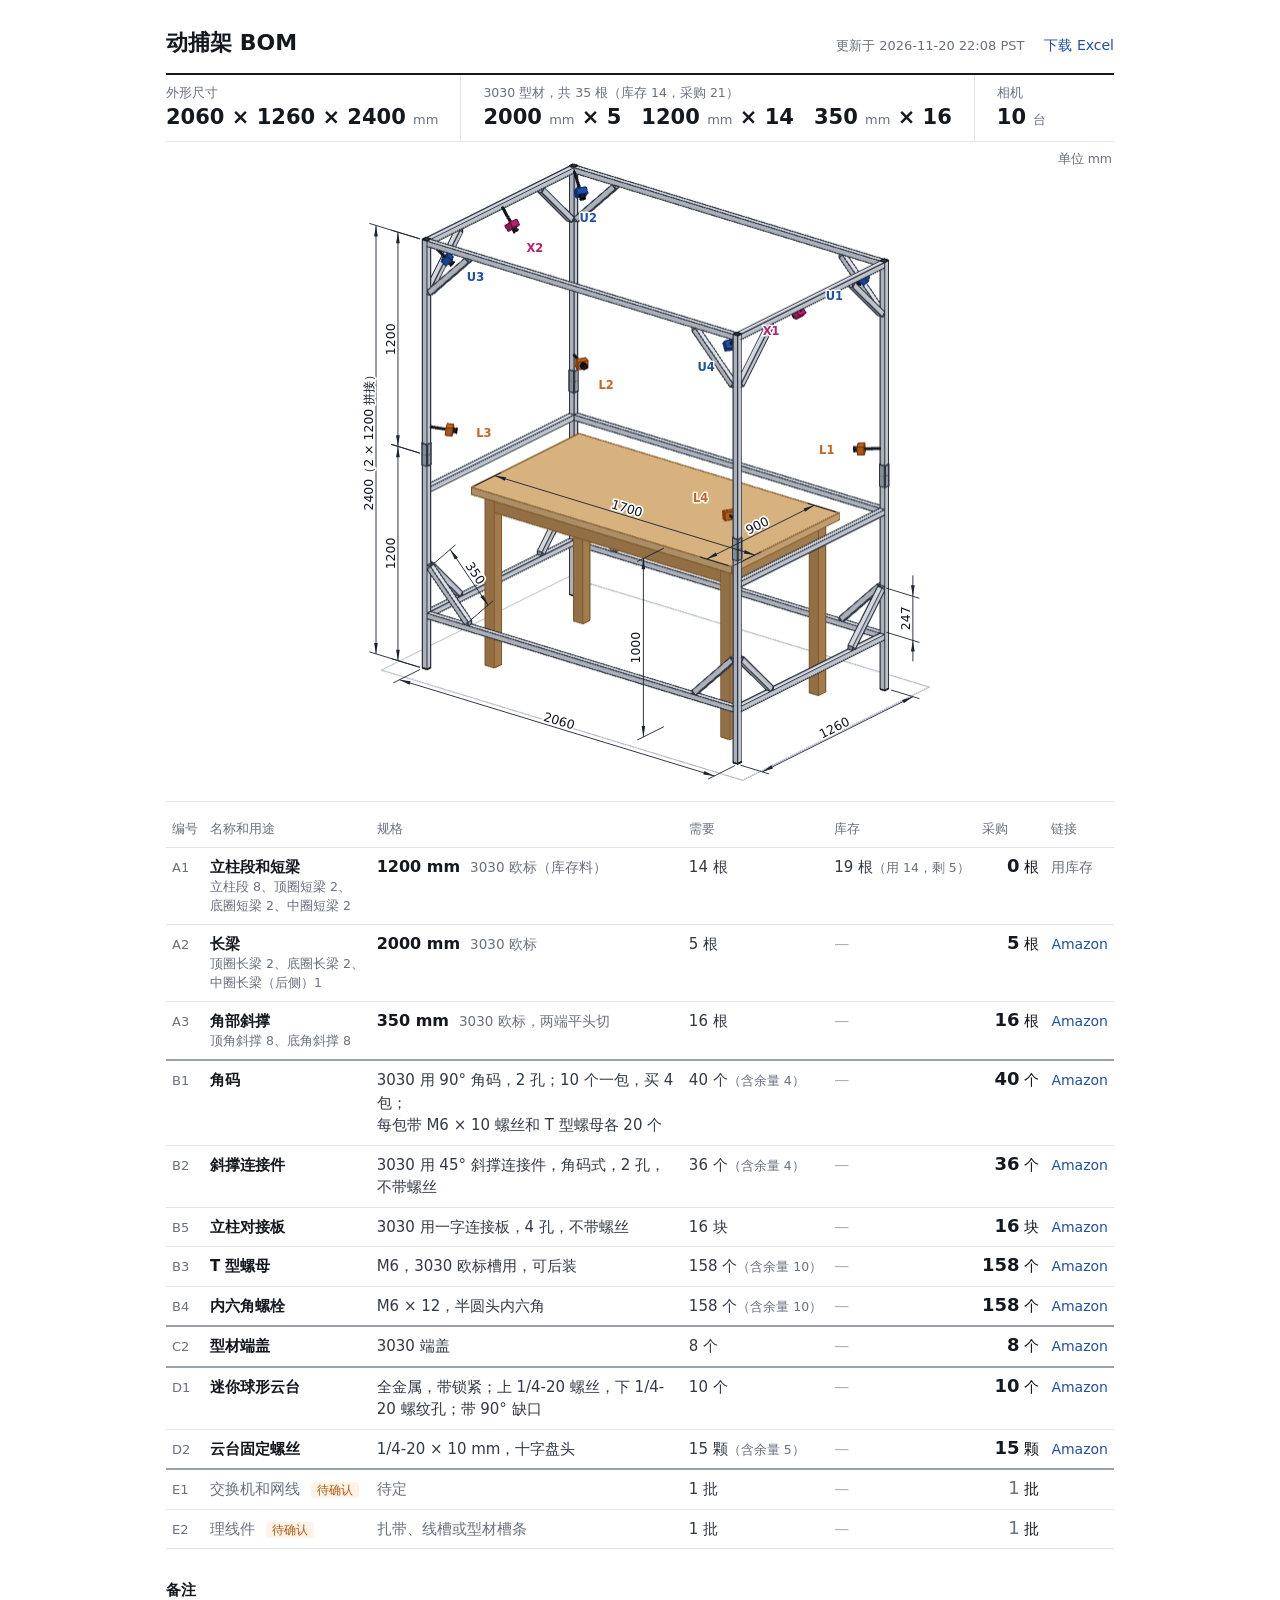
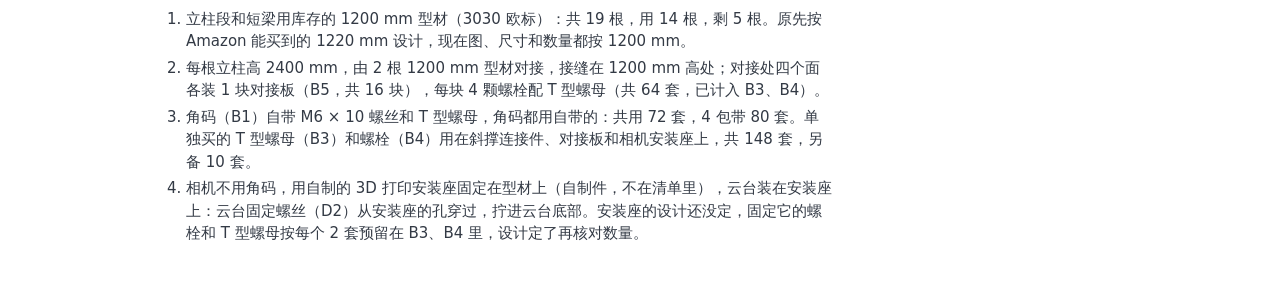
<file: mocap-bom/index.html>
<!doctype html>
<html lang="zh-CN"><head><meta charset="utf-8"><meta name="viewport" content="width=device-width, initial-scale=1">
<meta name="robots" content="noindex">
<title>动捕架 BOM</title>
<style>
:root { --ink:#14181f; --mut:#69717e; --line:#e1e4e9; --link:#1f4fa8; --tbd:#b8560f; --tbdbg:#fdf3e7; --sel:#e08a00; --selbg:#fff4d6;
  --num:"DIN Alternate","Bahnschrift","DIN 2014","Noto Sans CJK SC",system-ui,sans-serif; }
* { box-sizing:border-box; }
html { -webkit-text-size-adjust:100%; text-size-adjust:100%; }
body { margin:0; background:#fff; color:var(--ink); font:15px/1.5 system-ui,"Noto Sans CJK SC","PingFang SC","Microsoft YaHei",sans-serif; }
main { max-width:980px; margin:0 auto; padding:26px 16px 56px; }
header { display:flex; flex-wrap:wrap; align-items:baseline; justify-content:space-between; gap:4px 24px; }
h1 { font-size:22px; font-weight:700; margin:0; } h2 { font-size:15px; font-weight:600; margin:30px 0 6px; }
nav .upd { color:var(--mut); font-size:13px; font-variant-numeric:tabular-nums; white-space:nowrap; }
nav a { color:var(--link); text-decoration:none; margin-left:20px; font-size:14px; } nav a:hover { text-decoration:underline; }
/* the three facts a buyer needs first, set like a drawing title block */
.facts { display:flex; flex-wrap:wrap; margin:14px 0 0; border-top:2px solid var(--ink); border-bottom:1px solid var(--line); }
.facts div { padding:9px 22px 10px 0; margin-right:22px; border-right:1px solid var(--line); } .facts div:last-child { border-right:0; margin-right:0; padding-right:0; }
.facts dt { font-size:12.5px; color:var(--mut); }
.facts dd { margin:1px 0 0; font:600 21px/1.3 var(--num); font-variant-numeric:tabular-nums; }
.facts dd span { display:inline-block; white-space:nowrap; margin-right:20px; } .facts dd span:last-child { margin-right:0; }
@media (max-width:640px) {   /* phone: size and camera count share the first line, the cut list gets the full width below */
  .facts { display:grid; grid-template-columns:1fr auto; column-gap:16px; }
  .facts div { border-right:0; margin-right:0; padding:7px 0 6px; } .facts dd { font-size:19px; }
  .facts div:nth-child(2) { grid-column:1 / -1; grid-row:2; border-top:1px solid var(--line); } .facts div:nth-child(3) { grid-column:2; grid-row:1; }
}
.facts i { font:400 13px/1 system-ui,"Noto Sans CJK SC",sans-serif; color:var(--mut); }
/* interactive model */
.viewer { position:relative; height:clamp(380px,110vw,min(660px,74vh)); background:#fff; touch-action:none; cursor:grab; user-select:none; -webkit-user-select:none; border-bottom:1px solid var(--line); }
.viewer:active { cursor:grabbing; }
.viewer canvas, .viewer svg { position:absolute; inset:0; width:100%; height:100%; display:block; }
.viewer svg { pointer-events:none; overflow:hidden; font-family:"Noto Sans CJK SC",system-ui,"PingFang SC","Microsoft YaHei",sans-serif; }
.viewer .dl { stroke:#1b2230; stroke-width:.9; fill:none; } .viewer .da { fill:#1b2230; stroke:none; }
.viewer .dt { fill:#10151f; font-variant-numeric:tabular-nums; paint-order:stroke; stroke:#fff; stroke-width:3.5px; stroke-linejoin:round; }
.viewer .cam { font-weight:600; paint-order:stroke; stroke:#fff; stroke-width:3px; stroke-linejoin:round; }
.viewer .hint { position:absolute; right:2px; top:8px; font-size:12.5px; color:var(--mut); pointer-events:none; }
.selinfo { position:absolute; left:0; bottom:10px; max-width:100%; display:flex; align-items:center; gap:8px; background:var(--selbg); border:1px solid var(--sel); border-radius:4px; padding:4px 6px 4px 10px; font-size:13px; cursor:default; }
.selinfo[hidden] { display:none; } .selinfo button { font:inherit; border:0; background:none; cursor:pointer; color:var(--mut); padding:0 4px; font-size:15px; line-height:1; }
.selinfo button:focus-visible, tr[data-bom]:focus-visible, a:focus-visible { outline:2px solid #1f6feb; outline-offset:2px; position:relative; z-index:1; }
html.shot, html.shot body { overflow:hidden; }
html.shot .viewer { position:fixed; inset:0; height:auto; min-height:0; border:0; }
/* parts list: quantity and cut length carry the weight, ids and repeated wording step back */
.scroll { overflow-x:auto; margin-top:6px; } table { border-collapse:collapse; width:100%; }
th,td { text-align:left; padding:8px 12px 8px 0; border-bottom:1px solid var(--line); vertical-align:baseline; }
thead th { font-size:12.5px; color:var(--mut); font-weight:400; padding-top:12px; white-space:nowrap; }
tr.first td { border-top:2px solid #9aa1ac; }
td.id { color:var(--mut); font:13px var(--num); white-space:nowrap; padding-left:6px; } thead th:first-child { padding-left:6px; }
td.name { font-weight:600; white-space:nowrap; }
td.spec { color:#333a45; } td.spec .key { font:600 16px var(--num); color:var(--ink); margin-right:10px; white-space:nowrap; } td.spec .rest { color:var(--mut); font-size:13.5px; }
td.num { white-space:nowrap; font-variant-numeric:tabular-nums; }
td.num b { display:inline-block; min-width:2.1em; text-align:right; font:700 18px/1 var(--num); } td.num small { color:var(--mut); font-size:12.5px; }
td.lnk { white-space:nowrap; padding-right:6px; } td.lnk a { color:var(--link); text-decoration:none; font-size:14px; } td.lnk a:hover { text-decoration:underline; }
tr.tbd td.name, tr.tbd td.spec, tr.tbd td.num b { color:var(--mut); font-weight:400; }
tr[data-bom] { cursor:pointer; } @media (hover:hover) { tr[data-bom]:hover td { background:#f6f8fb; } }
tr[data-bom].sel td { background:var(--selbg); } tr[data-bom].sel td.id { box-shadow:inset 3px 0 0 var(--sel); color:var(--ink); }
.tag { background:var(--tbdbg); color:var(--tbd); border-radius:3px; padding:1px 6px; font-size:12px; font-weight:400; white-space:nowrap; margin-left:6px; }
td.name small.use { display:block; font-weight:400; font-size:12.5px; color:var(--mut); white-space:normal; }
small.use span { white-space:nowrap; }
td.lnk .own { font-size:13.5px; color:var(--mut); }
td.need, td.have { color:#333a45; } td.have .none { color:#aab0ba; }
.mlnk { display:none; } td.spec .ph { white-space:nowrap; }
.touchhint { display:none; margin:6px 0 0; font-size:12.5px; color:var(--mut); }
@media (pointer:coarse) {   /* touch: a vertical swipe over the drawing scrolls the page, a sideways drag turns the model */
  .viewer { touch-action:pan-y; } .touchhint { display:block; }
  .selinfo button { min-width:32px; min-height:32px; font-size:18px; } nav a { display:inline-block; padding:6px 0; }
}
@media (max-width:640px) {   /* phone: one block per item instead of a wide table; the quantity to buy leads */
  main { padding:16px 16px 40px; }
  .scroll { overflow:visible; } table, tbody { display:block; } thead { display:none; }
  tr { display:grid; grid-template-columns:2.2em minmax(0,1fr) auto; column-gap:8px; padding:10px 0 11px; border-top:1px solid var(--line); }
  tbody tr:last-child { border-bottom:1px solid var(--line); }
  tr.first { border-top:2px solid #9aa1ac; } tr.first td { border-top:0; }
  td, td.id { display:block; border-bottom:0; padding:0; } td.lnk { display:none; }
  td.id { grid-area:1 / 1; line-height:22px; } td.name { grid-area:1 / 2; white-space:normal; }
  td.buy { grid-area:1 / 3; text-align:right; } td.buy::before { content:"采购 "; color:var(--mut); font-size:12.5px; } td.buy b { min-width:0; }
  td.spec { grid-area:2 / 2 / auto / 4; margin-top:3px; } td.spec .key { font-size:15px; }
  .mlnk { display:block; float:right; margin-left:8px; font-size:14px; } .mlnk a { display:inline-block; padding:10px 0 10px 8px; margin:-10px 0; color:var(--link); text-decoration:none; }
  .mlnk .own { font-size:13.5px; color:var(--mut); }
  td.need, td.have { grid-column:2 / 4; font-size:13.5px; margin-top:3px; white-space:normal; } td.need { grid-row:3; } td.have { grid-row:4; }
  td.need::before { content:"需要 "; color:var(--mut); } td.have::before { content:"库存 "; color:var(--mut); }
  td.need.same, td.have.none { display:none; }
  tr[data-bom].sel { background:var(--selbg); box-shadow:inset 3px 0 0 var(--sel); margin:0 -8px; padding-left:8px; padding-right:8px; }
  tr[data-bom].sel td { background:none; } tr[data-bom].sel td.id { box-shadow:none; }
  .viewer { height:clamp(340px,100vw,72vh); }
  .facts dd { font-size:18px; }
  .facts div:nth-child(2) dd { display:flex; justify-content:space-between; font-size:16.5px; } .facts div:nth-child(2) dd span { margin-right:0; }
  /* the selection caption sits under the drawing instead of on it, in place of the hint line */
  .selinfo { top:calc(100% + 6px); bottom:auto; }
  .viewer:has(.selinfo:not([hidden])) { margin-bottom:64px; } .viewer:has(.selinfo:not([hidden])) + .touchhint { display:none; }
}
.notes ol { padding-left:20px; margin:0; color:#333a45; max-width:70ch; } .notes li { margin:4px 0; }
</style>
<script type="importmap">{ "imports": { "three": "./vendor/three.module.js" } }</script>
</head><body><main>
<header><h1>动捕架 BOM</h1>
<nav><span class="upd">更新于 2026-11-20 22:08 PST</span><a href="bom.xlsx" download="动捕架BOM.xlsx">下载 Excel</a></nav></header>
<dl class="facts">
<div><dt>外形尺寸</dt><dd>2060 × 1260 × 2400 <i>mm</i></dd></div>
<div><dt>3030 型材，共 35 根（库存 14，采购 21）</dt><dd><span>2000 <i>mm</i> × 5</span><span>1200 <i>mm</i> × 14</span><span>350 <i>mm</i> × 16</span></dd></div>
<div><dt>相机</dt><dd>10 <i>台</i></dd></div>
</dl>
<div class="viewer" id="bom-viewer" aria-label="动捕架三维模型：拖动旋转，滚轮缩放，右键拖动平移，点击零件在清单中定位"><canvas></canvas><svg aria-hidden="true"></svg>
<span class="hint">单位 mm</span>
<div class="selinfo" hidden><span></span><button type="button" aria-label="取消选中">×</button></div></div>
<p class="touchhint">左右拖动旋转，双指缩放，点零件看它是清单里的哪一项。</p>
<div class="scroll"><table><thead><tr><th>编号</th><th>名称和用途</th><th>规格</th><th>需要</th><th>库存</th><th>采购</th><th>链接</th></tr></thead><tbody>
<tr class="" data-bom="A1" tabindex="0"><td class="id">A1</td><td class="name">立柱段和短梁<small class="use"><span>立柱段 8、</span><span>顶圈短梁 2、</span><span>底圈短梁 2、</span><span>中圈短梁 2</span></small></td><td class="spec"><span class="mlnk"><span class="own">用库存</span></span><b class="key">1200 mm</b><span class="rest">3030 欧标（库存料）</span></td><td class="num need">14 根</td><td class="num have">19 根<small>（用 14，剩 5）</small></td><td class="num buy"><b>0</b> 根</td><td class="lnk"><span class="own">用库存</span></td></tr>
<tr class="" data-bom="A2" tabindex="0"><td class="id">A2</td><td class="name">长梁<small class="use"><span>顶圈长梁 2、</span><span>底圈长梁 2、</span><span>中圈长梁（后侧）1</span></small></td><td class="spec"><span class="mlnk"><a href="https://www.amazon.com/dp/B0DP2B5RM7" target="_blank" rel="noopener">Amazon</a></span><b class="key">2000 mm</b><span class="rest">3030 欧标</span></td><td class="num need same">5 根</td><td class="num have none"><span class="none">—</span></td><td class="num buy"><b>5</b> 根</td><td class="lnk"><a href="https://www.amazon.com/dp/B0DP2B5RM7" target="_blank" rel="noopener">Amazon</a></td></tr>
<tr class="" data-bom="A3" tabindex="0"><td class="id">A3</td><td class="name">角部斜撑<small class="use"><span>顶角斜撑 8、</span><span>底角斜撑 8</span></small></td><td class="spec"><span class="mlnk"><a href="https://www.amazon.com/dp/B0DP27VBV5" target="_blank" rel="noopener">Amazon</a></span><b class="key">350 mm</b><span class="rest">3030 欧标，两端平头切</span></td><td class="num need same">16 根</td><td class="num have none"><span class="none">—</span></td><td class="num buy"><b>16</b> 根</td><td class="lnk"><a href="https://www.amazon.com/dp/B0DP27VBV5" target="_blank" rel="noopener">Amazon</a></td></tr>
<tr class="first"><td class="id">B1</td><td class="name">角码</td><td class="spec"><span class="mlnk"><a href="https://www.amazon.com/dp/B0BJV1PLJR" target="_blank" rel="noopener">Amazon</a></span>3030 用 90° 角码，2 孔；10 个一包，买 4 包；<span class="ph">每包带 M6 × 10 螺丝和 T 型螺母各 20 个</span></td><td class="num need">40 个<small>（含余量 4）</small></td><td class="num have none"><span class="none">—</span></td><td class="num buy"><b>40</b> 个</td><td class="lnk"><a href="https://www.amazon.com/dp/B0BJV1PLJR" target="_blank" rel="noopener">Amazon</a></td></tr>
<tr class="" data-bom="B2" tabindex="0"><td class="id">B2</td><td class="name">斜撑连接件</td><td class="spec"><span class="mlnk"><a href="https://www.amazon.com/dp/B0DKHVQLH1" target="_blank" rel="noopener">Amazon</a></span>3030 用 45° 斜撑连接件，角码式，2 孔，<span class="ph">不带螺丝</span></td><td class="num need">36 个<small>（含余量 4）</small></td><td class="num have none"><span class="none">—</span></td><td class="num buy"><b>36</b> 个</td><td class="lnk"><a href="https://www.amazon.com/dp/B0DKHVQLH1" target="_blank" rel="noopener">Amazon</a></td></tr>
<tr class="" data-bom="B5" tabindex="0"><td class="id">B5</td><td class="name">立柱对接板</td><td class="spec"><span class="mlnk"><a href="https://www.amazon.com/dp/B0FQB9CN4D" target="_blank" rel="noopener">Amazon</a></span>3030 用一字连接板，4 孔，<span class="ph">不带螺丝</span></td><td class="num need same">16 块</td><td class="num have none"><span class="none">—</span></td><td class="num buy"><b>16</b> 块</td><td class="lnk"><a href="https://www.amazon.com/dp/B0FQB9CN4D" target="_blank" rel="noopener">Amazon</a></td></tr>
<tr class=""><td class="id">B3</td><td class="name">T 型螺母</td><td class="spec"><span class="mlnk"><a href="https://www.amazon.com/dp/B0CG4W6Y4R" target="_blank" rel="noopener">Amazon</a></span>M6，3030 欧标槽用，<span class="ph">可后装</span></td><td class="num need">158 个<small>（含余量 10）</small></td><td class="num have none"><span class="none">—</span></td><td class="num buy"><b>158</b> 个</td><td class="lnk"><a href="https://www.amazon.com/dp/B0CG4W6Y4R" target="_blank" rel="noopener">Amazon</a></td></tr>
<tr class=""><td class="id">B4</td><td class="name">内六角螺栓</td><td class="spec"><span class="mlnk"><a href="https://www.amazon.com/dp/B0GXPW4G4X" target="_blank" rel="noopener">Amazon</a></span>M6 × 12，<span class="ph">半圆头内六角</span></td><td class="num need">158 个<small>（含余量 10）</small></td><td class="num have none"><span class="none">—</span></td><td class="num buy"><b>158</b> 个</td><td class="lnk"><a href="https://www.amazon.com/dp/B0GXPW4G4X" target="_blank" rel="noopener">Amazon</a></td></tr>
<tr class="first" data-bom="C2" tabindex="0"><td class="id">C2</td><td class="name">型材端盖</td><td class="spec"><span class="mlnk"><a href="https://www.amazon.com/dp/B0H6ZDRLQ8" target="_blank" rel="noopener">Amazon</a></span><span class="ph">3030 端盖</span></td><td class="num need same">8 个</td><td class="num have none"><span class="none">—</span></td><td class="num buy"><b>8</b> 个</td><td class="lnk"><a href="https://www.amazon.com/dp/B0H6ZDRLQ8" target="_blank" rel="noopener">Amazon</a></td></tr>
<tr class="first" data-bom="D1" tabindex="0"><td class="id">D1</td><td class="name">迷你球形云台</td><td class="spec"><span class="mlnk"><a href="https://www.amazon.com/dp/B08M47S5CW" target="_blank" rel="noopener">Amazon</a></span>全金属，带锁紧；上 1/4-20 螺丝，下 1/4-20 螺纹孔；<span class="ph">带 90° 缺口</span></td><td class="num need same">10 个</td><td class="num have none"><span class="none">—</span></td><td class="num buy"><b>10</b> 个</td><td class="lnk"><a href="https://www.amazon.com/dp/B08M47S5CW" target="_blank" rel="noopener">Amazon</a></td></tr>
<tr class=""><td class="id">D2</td><td class="name">云台固定螺丝</td><td class="spec"><span class="mlnk"><a href="https://www.amazon.com/dp/B0BF551ZRY" target="_blank" rel="noopener">Amazon</a></span>1/4-20 × 10 mm，<span class="ph">十字盘头</span></td><td class="num need">15 颗<small>（含余量 5）</small></td><td class="num have none"><span class="none">—</span></td><td class="num buy"><b>15</b> 颗</td><td class="lnk"><a href="https://www.amazon.com/dp/B0BF551ZRY" target="_blank" rel="noopener">Amazon</a></td></tr>
<tr class="tbd first"><td class="id">E1</td><td class="name">交换机和网线 <span class="tag">待确认</span></td><td class="spec"><span class="ph">待定</span></td><td class="num need same">1 批</td><td class="num have none"><span class="none">—</span></td><td class="num buy"><b>1</b> 批</td><td class="lnk"></td></tr>
<tr class="tbd"><td class="id">E2</td><td class="name">理线件 <span class="tag">待确认</span></td><td class="spec"><span class="ph">扎带、线槽或型材槽条</span></td><td class="num need same">1 批</td><td class="num have none"><span class="none">—</span></td><td class="num buy"><b>1</b> 批</td><td class="lnk"></td></tr>
</tbody></table></div>
<section class="notes"><h2>备注</h2>
<ol><li>立柱段和短梁用库存的 1200 mm 型材（3030 欧标）：共 19 根，用 14 根，剩 5 根。原先按 Amazon 能买到的 1220 mm 设计，现在图、尺寸和数量都按 1200 mm。</li>
<li>每根立柱高 2400 mm，由 2 根 1200 mm 型材对接，接缝在 1200 mm 高处；对接处四个面各装 1 块对接板（B5，共 16 块），每块 4 颗螺栓配 T 型螺母（共 64 套，已计入 B3、B4）。</li>
<li>角码（B1）自带 M6 × 10 螺丝和 T 型螺母，角码都用自带的：共用 72 套，4 包带 80 套。单独买的 T 型螺母（B3）和螺栓（B4）用在斜撑连接件、对接板和相机安装座上，共 148 套，另备 10 套。</li>
<li>相机不用角码，用自制的 3D 打印安装座固定在型材上（自制件，不在清单里），云台装在安装座上：云台固定螺丝（D2）从安装座的孔穿过，拧进云台底部。安装座的设计还没定，固定它的螺栓和 T 型螺母按每个 2 套预留在 B3、B4 里，设计定了再核对数量。</li></ol></section>

</main>
<script type="application/json" id="bom-model">{"units":"mm","bbox":[[-1030.0,-630.0,0],[1030.0,630.0,2403.0]],"centre":[0,0,1200.0],"rows":{"A1":{"name":"立柱段和短梁","spec":"3030 欧标（库存料），1200 mm","qty":14,"unit":"根","installed":14},"A2":{"name":"长梁","spec":"3030 欧标，2000 mm","qty":5,"unit":"根","installed":5},"A3":{"name":"角部斜撑","spec":"3030 欧标，350 mm，两端平头切","qty":16,"unit":"根","installed":16},"B2":{"name":"斜撑连接件","spec":"3030 用 45° 斜撑连接件，角码式，2 孔，不带螺丝","qty":36,"unit":"个","installed":32},"B5":{"name":"立柱对接板","spec":"3030 用一字连接板，4 孔，不带螺丝","qty":16,"unit":"块","installed":16},"C2":{"name":"型材端盖","spec":"3030 端盖","qty":8,"unit":"个","installed":8},"D1":{"name":"迷你球形云台","spec":"全金属，带锁紧；上 1/4-20 螺丝，下 1/4-20 螺纹孔；带 90° 缺口","qty":10,"unit":"个","installed":10}},"parts":[{"bom":"A1","kind":"bar","mat":"alu","a":[1015.0,615.0,0.0],"b":[1015.0,615.0,1200.0],"n":[1.0,0.0,0.0],"len":1200.0,"name":"立柱段"},{"bom":"A1","kind":"bar","mat":"alu","a":[1015.0,615.0,1200.0],"b":[1015.0,615.0,2400.0],"n":[1.0,0.0,0.0],"len":1200.0,"name":"立柱段"},{"bom":"C2","kind":"box","mat":"dark","c":[1015.0,615.0,2401.5],"size":[30.0,30.0,3.0]},{"bom":"C2","kind":"box","mat":"dark","c":[1015.0,615.0,1.5],"size":[30.4,30.4,3.0]},{"bom":"B5","kind":"box","mat":"steel","c":[1032.0,615.0,1200.0],"size":[4.0,30.0,120.0]},{"bom":"B5","kind":"box","mat":"steel","c":[1015.0,632.0,1200.0],"size":[30.0,4.0,120.0]},{"bom":"B5","kind":"box","mat":"steel","c":[998.0,615.0,1200.0],"size":[4.0,30.0,120.0]},{"bom":"B5","kind":"box","mat":"steel","c":[1015.0,598.0,1200.0],"size":[30.0,4.0,120.0]},{"bom":"A1","kind":"bar","mat":"alu","a":[-1015.0,615.0,0.0],"b":[-1015.0,615.0,1200.0],"n":[1.0,0.0,0.0],"len":1200.0,"name":"立柱段"},{"bom":"A1","kind":"bar","mat":"alu","a":[-1015.0,615.0,1200.0],"b":[-1015.0,615.0,2400.0],"n":[1.0,0.0,0.0],"len":1200.0,"name":"立柱段"},{"bom":"C2","kind":"box","mat":"dark","c":[-1015.0,615.0,2401.5],"size":[30.0,30.0,3.0]},{"bom":"C2","kind":"box","mat":"dark","c":[-1015.0,615.0,1.5],"size":[30.4,30.4,3.0]},{"bom":"B5","kind":"box","mat":"steel","c":[-1032.0,615.0,1200.0],"size":[4.0,30.0,120.0]},{"bom":"B5","kind":"box","mat":"steel","c":[-1015.0,632.0,1200.0],"size":[30.0,4.0,120.0]},{"bom":"B5","kind":"box","mat":"steel","c":[-998.0,615.0,1200.0],"size":[4.0,30.0,120.0]},{"bom":"B5","kind":"box","mat":"steel","c":[-1015.0,598.0,1200.0],"size":[30.0,4.0,120.0]},{"bom":"A1","kind":"bar","mat":"alu","a":[-1015.0,-615.0,0.0],"b":[-1015.0,-615.0,1200.0],"n":[1.0,0.0,0.0],"len":1200.0,"name":"立柱段"},{"bom":"A1","kind":"bar","mat":"alu","a":[-1015.0,-615.0,1200.0],"b":[-1015.0,-615.0,2400.0],"n":[1.0,0.0,0.0],"len":1200.0,"name":"立柱段"},{"bom":"C2","kind":"box","mat":"dark","c":[-1015.0,-615.0,2401.5],"size":[30.0,30.0,3.0]},{"bom":"C2","kind":"box","mat":"dark","c":[-1015.0,-615.0,1.5],"size":[30.4,30.4,3.0]},{"bom":"B5","kind":"box","mat":"steel","c":[-1032.0,-615.0,1200.0],"size":[4.0,30.0,120.0]},{"bom":"B5","kind":"box","mat":"steel","c":[-1015.0,-632.0,1200.0],"size":[30.0,4.0,120.0]},{"bom":"B5","kind":"box","mat":"steel","c":[-998.0,-615.0,1200.0],"size":[4.0,30.0,120.0]},{"bom":"B5","kind":"box","mat":"steel","c":[-1015.0,-598.0,1200.0],"size":[30.0,4.0,120.0]},{"bom":"A1","kind":"bar","mat":"alu","a":[1015.0,-615.0,0.0],"b":[1015.0,-615.0,1200.0],"n":[1.0,0.0,0.0],"len":1200.0,"name":"立柱段"},{"bom":"A1","kind":"bar","mat":"alu","a":[1015.0,-615.0,1200.0],"b":[1015.0,-615.0,2400.0],"n":[1.0,0.0,0.0],"len":1200.0,"name":"立柱段"},{"bom":"C2","kind":"box","mat":"dark","c":[1015.0,-615.0,2401.5],"size":[30.0,30.0,3.0]},{"bom":"C2","kind":"box","mat":"dark","c":[1015.0,-615.0,1.5],"size":[30.4,30.4,3.0]},{"bom":"B5","kind":"box","mat":"steel","c":[1032.0,-615.0,1200.0],"size":[4.0,30.0,120.0]},{"bom":"B5","kind":"box","mat":"steel","c":[1015.0,-632.0,1200.0],"size":[30.0,4.0,120.0]},{"bom":"B5","kind":"box","mat":"steel","c":[998.0,-615.0,1200.0],"size":[4.0,30.0,120.0]},{"bom":"B5","kind":"box","mat":"steel","c":[1015.0,-598.0,1200.0],"size":[30.0,4.0,120.0]},{"bom":"A2","kind":"bar","mat":"alu","a":[-1000.0,615.0,2385.0],"b":[1000.0,615.0,2385.0],"n":[0.0,0.0,1.0],"len":2000.0,"name":"顶圈长梁"},{"bom":"A2","kind":"bar","mat":"alu","a":[-1000.0,-615.0,2385.0],"b":[1000.0,-615.0,2385.0],"n":[0.0,0.0,1.0],"len":2000.0,"name":"顶圈长梁"},{"bom":"A1","kind":"bar","mat":"alu","a":[1015.0,-600.0,2385.0],"b":[1015.0,600.0,2385.0],"n":[0.0,0.0,1.0],"len":1200.0,"name":"顶圈短梁"},{"bom":"A1","kind":"bar","mat":"alu","a":[-1015.0,-600.0,2385.0],"b":[-1015.0,600.0,2385.0],"n":[0.0,0.0,1.0],"len":1200.0,"name":"顶圈短梁"},{"bom":"A2","kind":"bar","mat":"alu","a":[-1000.0,615.0,300.0],"b":[1000.0,615.0,300.0],"n":[0.0,0.0,1.0],"len":2000.0,"name":"底圈长梁"},{"bom":"A2","kind":"bar","mat":"alu","a":[-1000.0,-615.0,300.0],"b":[1000.0,-615.0,300.0],"n":[0.0,0.0,1.0],"len":2000.0,"name":"底圈长梁"},{"bom":"A1","kind":"bar","mat":"alu","a":[1015.0,-600.0,300.0],"b":[1015.0,600.0,300.0],"n":[0.0,0.0,1.0],"len":1200.0,"name":"底圈短梁"},{"bom":"A1","kind":"bar","mat":"alu","a":[-1015.0,-600.0,300.0],"b":[-1015.0,600.0,300.0],"n":[0.0,0.0,1.0],"len":1200.0,"name":"底圈短梁"},{"bom":"A2","kind":"bar","mat":"alu","a":[-1000.0,615.0,1000.0],"b":[1000.0,615.0,1000.0],"n":[0.0,0.0,1.0],"len":2000.0,"name":"中圈长梁（后侧）"},{"bom":"A1","kind":"bar","mat":"alu","a":[1015.0,-600.0,1000.0],"b":[1015.0,600.0,1000.0],"n":[0.0,0.0,1.0],"len":1200.0,"name":"中圈短梁"},{"bom":"A1","kind":"bar","mat":"alu","a":[-1015.0,-600.0,1000.0],"b":[-1015.0,600.0,1000.0],"n":[0.0,0.0,1.0],"len":1200.0,"name":"中圈短梁"},{"bom":"A3","kind":"bar","mat":"alu","a":[741.906,615.0,2359.393],"b":[989.393,615.0,2111.906],"n":[0.0,1.0,0.0],"len":350.0,"name":"顶角斜撑"},{"bom":"B2","kind":"prism","mat":"steel","pts":[[752.513,615.0,2370.0],[731.299,615.0,2348.787],[731.299,615.0,2370.0]],"n":[0.0,1.0,0.0],"t":30.0},{"bom":"B2","kind":"prism","mat":"steel","pts":[[1000.0,615.0,2122.513],[978.787,615.0,2101.299],[1000.0,615.0,2101.299]],"n":[0.0,1.0,0.0],"t":30.0},{"bom":"A3","kind":"bar","mat":"alu","a":[1015.0,341.906,2359.393],"b":[1015.0,589.393,2111.906],"n":[1.0,0.0,0.0],"len":350.0,"name":"顶角斜撑"},{"bom":"B2","kind":"prism","mat":"steel","pts":[[1015.0,352.513,2370.0],[1015.0,331.299,2348.787],[1015.0,331.299,2370.0]],"n":[1.0,0.0,0.0],"t":30.0},{"bom":"B2","kind":"prism","mat":"steel","pts":[[1015.0,600.0,2122.513],[1015.0,578.787,2101.299],[1015.0,600.0,2101.299]],"n":[1.0,0.0,0.0],"t":30.0},{"bom":"A3","kind":"bar","mat":"alu","a":[741.906,615.0,325.607],"b":[989.393,615.0,573.094],"n":[0.0,1.0,0.0],"len":350.0,"name":"底角斜撑"},{"bom":"B2","kind":"prism","mat":"steel","pts":[[752.513,615.0,315.0],[731.299,615.0,336.213],[731.299,615.0,315.0]],"n":[0.0,1.0,0.0],"t":30.0},{"bom":"B2","kind":"prism","mat":"steel","pts":[[1000.0,615.0,562.487],[978.787,615.0,583.701],[1000.0,615.0,583.701]],"n":[0.0,1.0,0.0],"t":30.0},{"bom":"A3","kind":"bar","mat":"alu","a":[1015.0,341.906,325.607],"b":[1015.0,589.393,573.094],"n":[1.0,0.0,0.0],"len":350.0,"name":"底角斜撑"},{"bom":"B2","kind":"prism","mat":"steel","pts":[[1015.0,352.513,315.0],[1015.0,331.299,336.213],[1015.0,331.299,315.0]],"n":[1.0,0.0,0.0],"t":30.0},{"bom":"B2","kind":"prism","mat":"steel","pts":[[1015.0,600.0,562.487],[1015.0,578.787,583.701],[1015.0,600.0,583.701]],"n":[1.0,0.0,0.0],"t":30.0},{"bom":"A3","kind":"bar","mat":"alu","a":[-741.906,615.0,2359.393],"b":[-989.393,615.0,2111.906],"n":[0.0,1.0,0.0],"len":350.0,"name":"顶角斜撑"},{"bom":"B2","kind":"prism","mat":"steel","pts":[[-752.513,615.0,2370.0],[-731.299,615.0,2348.787],[-731.299,615.0,2370.0]],"n":[0.0,1.0,0.0],"t":30.0},{"bom":"B2","kind":"prism","mat":"steel","pts":[[-1000.0,615.0,2122.513],[-978.787,615.0,2101.299],[-1000.0,615.0,2101.299]],"n":[0.0,1.0,0.0],"t":30.0},{"bom":"A3","kind":"bar","mat":"alu","a":[-1015.0,341.906,2359.393],"b":[-1015.0,589.393,2111.906],"n":[1.0,0.0,0.0],"len":350.0,"name":"顶角斜撑"},{"bom":"B2","kind":"prism","mat":"steel","pts":[[-1015.0,352.513,2370.0],[-1015.0,331.299,2348.787],[-1015.0,331.299,2370.0]],"n":[1.0,0.0,0.0],"t":30.0},{"bom":"B2","kind":"prism","mat":"steel","pts":[[-1015.0,600.0,2122.513],[-1015.0,578.787,2101.299],[-1015.0,600.0,2101.299]],"n":[1.0,0.0,0.0],"t":30.0},{"bom":"A3","kind":"bar","mat":"alu","a":[-741.906,615.0,325.607],"b":[-989.393,615.0,573.094],"n":[0.0,1.0,0.0],"len":350.0,"name":"底角斜撑"},{"bom":"B2","kind":"prism","mat":"steel","pts":[[-752.513,615.0,315.0],[-731.299,615.0,336.213],[-731.299,615.0,315.0]],"n":[0.0,1.0,0.0],"t":30.0},{"bom":"B2","kind":"prism","mat":"steel","pts":[[-1000.0,615.0,562.487],[-978.787,615.0,583.701],[-1000.0,615.0,583.701]],"n":[0.0,1.0,0.0],"t":30.0},{"bom":"A3","kind":"bar","mat":"alu","a":[-1015.0,341.906,325.607],"b":[-1015.0,589.393,573.094],"n":[1.0,0.0,0.0],"len":350.0,"name":"底角斜撑"},{"bom":"B2","kind":"prism","mat":"steel","pts":[[-1015.0,352.513,315.0],[-1015.0,331.299,336.213],[-1015.0,331.299,315.0]],"n":[1.0,0.0,0.0],"t":30.0},{"bom":"B2","kind":"prism","mat":"steel","pts":[[-1015.0,600.0,562.487],[-1015.0,578.787,583.701],[-1015.0,600.0,583.701]],"n":[1.0,0.0,0.0],"t":30.0},{"bom":"A3","kind":"bar","mat":"alu","a":[-741.906,-615.0,2359.393],"b":[-989.393,-615.0,2111.906],"n":[0.0,1.0,0.0],"len":350.0,"name":"顶角斜撑"},{"bom":"B2","kind":"prism","mat":"steel","pts":[[-752.513,-615.0,2370.0],[-731.299,-615.0,2348.787],[-731.299,-615.0,2370.0]],"n":[0.0,1.0,0.0],"t":30.0},{"bom":"B2","kind":"prism","mat":"steel","pts":[[-1000.0,-615.0,2122.513],[-978.787,-615.0,2101.299],[-1000.0,-615.0,2101.299]],"n":[0.0,1.0,0.0],"t":30.0},{"bom":"A3","kind":"bar","mat":"alu","a":[-1015.0,-341.906,2359.393],"b":[-1015.0,-589.393,2111.906],"n":[1.0,0.0,0.0],"len":350.0,"name":"顶角斜撑"},{"bom":"B2","kind":"prism","mat":"steel","pts":[[-1015.0,-352.513,2370.0],[-1015.0,-331.299,2348.787],[-1015.0,-331.299,2370.0]],"n":[1.0,0.0,0.0],"t":30.0},{"bom":"B2","kind":"prism","mat":"steel","pts":[[-1015.0,-600.0,2122.513],[-1015.0,-578.787,2101.299],[-1015.0,-600.0,2101.299]],"n":[1.0,0.0,0.0],"t":30.0},{"bom":"A3","kind":"bar","mat":"alu","a":[-741.906,-615.0,325.607],"b":[-989.393,-615.0,573.094],"n":[0.0,1.0,0.0],"len":350.0,"name":"底角斜撑"},{"bom":"B2","kind":"prism","mat":"steel","pts":[[-752.513,-615.0,315.0],[-731.299,-615.0,336.213],[-731.299,-615.0,315.0]],"n":[0.0,1.0,0.0],"t":30.0},{"bom":"B2","kind":"prism","mat":"steel","pts":[[-1000.0,-615.0,562.487],[-978.787,-615.0,583.701],[-1000.0,-615.0,583.701]],"n":[0.0,1.0,0.0],"t":30.0},{"bom":"A3","kind":"bar","mat":"alu","a":[-1015.0,-341.906,325.607],"b":[-1015.0,-589.393,573.094],"n":[1.0,0.0,0.0],"len":350.0,"name":"底角斜撑"},{"bom":"B2","kind":"prism","mat":"steel","pts":[[-1015.0,-352.513,315.0],[-1015.0,-331.299,336.213],[-1015.0,-331.299,315.0]],"n":[1.0,0.0,0.0],"t":30.0},{"bom":"B2","kind":"prism","mat":"steel","pts":[[-1015.0,-600.0,562.487],[-1015.0,-578.787,583.701],[-1015.0,-600.0,583.701]],"n":[1.0,0.0,0.0],"t":30.0},{"bom":"A3","kind":"bar","mat":"alu","a":[741.906,-615.0,2359.393],"b":[989.393,-615.0,2111.906],"n":[0.0,1.0,0.0],"len":350.0,"name":"顶角斜撑"},{"bom":"B2","kind":"prism","mat":"steel","pts":[[752.513,-615.0,2370.0],[731.299,-615.0,2348.787],[731.299,-615.0,2370.0]],"n":[0.0,1.0,0.0],"t":30.0},{"bom":"B2","kind":"prism","mat":"steel","pts":[[1000.0,-615.0,2122.513],[978.787,-615.0,2101.299],[1000.0,-615.0,2101.299]],"n":[0.0,1.0,0.0],"t":30.0},{"bom":"A3","kind":"bar","mat":"alu","a":[1015.0,-341.906,2359.393],"b":[1015.0,-589.393,2111.906],"n":[1.0,0.0,0.0],"len":350.0,"name":"顶角斜撑"},{"bom":"B2","kind":"prism","mat":"steel","pts":[[1015.0,-352.513,2370.0],[1015.0,-331.299,2348.787],[1015.0,-331.299,2370.0]],"n":[1.0,0.0,0.0],"t":30.0},{"bom":"B2","kind":"prism","mat":"steel","pts":[[1015.0,-600.0,2122.513],[1015.0,-578.787,2101.299],[1015.0,-600.0,2101.299]],"n":[1.0,0.0,0.0],"t":30.0},{"bom":"A3","kind":"bar","mat":"alu","a":[741.906,-615.0,325.607],"b":[989.393,-615.0,573.094],"n":[0.0,1.0,0.0],"len":350.0,"name":"底角斜撑"},{"bom":"B2","kind":"prism","mat":"steel","pts":[[752.513,-615.0,315.0],[731.299,-615.0,336.213],[731.299,-615.0,315.0]],"n":[0.0,1.0,0.0],"t":30.0},{"bom":"B2","kind":"prism","mat":"steel","pts":[[1000.0,-615.0,562.487],[978.787,-615.0,583.701],[1000.0,-615.0,583.701]],"n":[0.0,1.0,0.0],"t":30.0},{"bom":"A3","kind":"bar","mat":"alu","a":[1015.0,-341.906,325.607],"b":[1015.0,-589.393,573.094],"n":[1.0,0.0,0.0],"len":350.0,"name":"底角斜撑"},{"bom":"B2","kind":"prism","mat":"steel","pts":[[1015.0,-352.513,315.0],[1015.0,-331.299,336.213],[1015.0,-331.299,315.0]],"n":[1.0,0.0,0.0],"t":30.0},{"bom":"B2","kind":"prism","mat":"steel","pts":[[1015.0,-600.0,562.487],[1015.0,-578.787,583.701],[1015.0,-600.0,583.701]],"n":[1.0,0.0,0.0],"t":30.0},{"bom":"D1","kind":"camera","mat":"upper","name":"U1","at":[1015.0,615.0,2400.0],"mount":[1000.0,600.0,2380.0],"pos":[922.87,559.177,2295.616],"aim":[-0.614,-0.372,-0.696],"body":[54.0,44.0,34.0],"lens":[15.0,20.0]},{"bom":"D1","kind":"camera","mat":"lower","name":"L1","at":[1015.0,615.0,1350.0],"mount":[1000.0,600.0,1350.0],"pos":[912.732,553.035,1339.924],"aim":[-0.852,-0.516,-0.084],"body":[54.0,44.0,34.0],"lens":[15.0,20.0]},{"bom":"D1","kind":"camera","mat":"upper","name":"U2","at":[-1015.0,615.0,2400.0],"mount":[-1000.0,600.0,2380.0],"pos":[-922.87,559.177,2295.616],"aim":[0.614,-0.372,-0.696],"body":[54.0,44.0,34.0],"lens":[15.0,20.0]},{"bom":"D1","kind":"camera","mat":"lower","name":"L2","at":[-1015.0,615.0,1350.0],"mount":[-1000.0,600.0,1350.0],"pos":[-912.732,553.035,1339.924],"aim":[0.852,-0.516,-0.084],"body":[54.0,44.0,34.0],"lens":[15.0,20.0]},{"bom":"D1","kind":"camera","mat":"upper","name":"U3","at":[-1015.0,-615.0,2400.0],"mount":[-1000.0,-600.0,2380.0],"pos":[-922.87,-559.177,2295.616],"aim":[0.614,0.372,-0.696],"body":[54.0,44.0,34.0],"lens":[15.0,20.0]},{"bom":"D1","kind":"camera","mat":"lower","name":"L3","at":[-1015.0,-615.0,1350.0],"mount":[-1000.0,-600.0,1350.0],"pos":[-912.732,-553.035,1339.924],"aim":[0.852,0.516,-0.084],"body":[54.0,44.0,34.0],"lens":[15.0,20.0]},{"bom":"D1","kind":"camera","mat":"upper","name":"U4","at":[1015.0,-615.0,2400.0],"mount":[1000.0,-600.0,2380.0],"pos":[922.87,-559.177,2295.616],"aim":[-0.614,0.372,-0.696],"body":[54.0,44.0,34.0],"lens":[15.0,20.0]},{"bom":"D1","kind":"camera","mat":"lower","name":"L4","at":[1015.0,-615.0,1350.0],"mount":[1000.0,-600.0,1350.0],"pos":[912.732,-553.035,1339.924],"aim":[-0.852,0.516,-0.084],"body":[54.0,44.0,34.0],"lens":[15.0,20.0]},{"bom":"D1","kind":"camera","mat":"extra","name":"X1","at":[1015.0,0.0,2385.0],"mount":[1000.0,0.0,2380.0],"pos":[935.008,0.0,2295.55],"aim":[-0.667,0.0,-0.745],"body":[54.0,44.0,34.0],"lens":[15.0,20.0]},{"bom":"D1","kind":"camera","mat":"extra","name":"X2","at":[-1015.0,0.0,2385.0],"mount":[-1000.0,0.0,2380.0],"pos":[-935.008,0.0,2295.55],"aim":[0.667,0.0,-0.745],"body":[54.0,44.0,34.0],"lens":[15.0,20.0]},{"bom":null,"kind":"box","mat":"wood_top","c":[0.0,0.0,980.0],"size":[1700.0,900.0,40.0]},{"bom":null,"kind":"box","mat":"wood_leg","c":[770.0,370.0,480.0],"size":[60.0,60.0,960.0]},{"bom":null,"kind":"box","mat":"wood_leg","c":[-770.0,370.0,480.0],"size":[60.0,60.0,960.0]},{"bom":null,"kind":"box","mat":"wood_leg","c":[-770.0,-370.0,480.0],"size":[60.0,60.0,960.0]},{"bom":null,"kind":"box","mat":"wood_leg","c":[770.0,-370.0,480.0],"size":[60.0,60.0,960.0]},{"bom":null,"kind":"box","mat":"wood_leg","c":[0.0,390.0,915.0],"size":[1480.0,20.0,90.0]},{"bom":null,"kind":"box","mat":"wood_leg","c":[790.0,0.0,915.0],"size":[20.0,680.0,90.0]},{"bom":null,"kind":"box","mat":"wood_leg","c":[0.0,-390.0,915.0],"size":[1480.0,20.0,90.0]},{"bom":null,"kind":"box","mat":"wood_leg","c":[-790.0,0.0,915.0],"size":[20.0,680.0,90.0]}],"dims":{"front":[{"a":[-999.9999999999999,-630.0,0.0],"b":[999.9999999999999,-630.0,0.0],"e":[0,0,-1],"side":"below","order":0,"base":null,"needs":null},{"a":[-1030.0,-630.0,0.0],"b":[1030.0,-630.0,0.0],"e":[0,0,-1],"side":"below","order":1,"base":null,"needs":null},{"a":[731.2994231491119,-630.0,2348.7867965644036],"b":[978.7867965644035,-630.0,2101.299423149112],"e":[-0.7071067811865475,0.0,-0.7071067811865475],"side":"brace-len","order":0,"base":null,"needs":null},{"a":[999.9999999999999,-630.0,2370.0],"b":[999.9999999999999,-630.0,2122.5126265847084],"e":[1,0,0],"side":"brace-leg","order":0,"base":1030.0,"needs":null},{"a":[-1030.0,-630.0,0.0],"b":[-1030.0,-630.0,300.0],"e":[-1,0,0],"side":"levels","order":0,"base":null,"needs":null},{"a":[-1030.0,-630.0,0.0],"b":[-1030.0,-630.0,1000.0],"e":[-1,0,0],"side":"levels","order":1,"base":null,"needs":null},{"a":[-1030.0,-630.0,0.0],"b":[-1030.0,-630.0,1200.0],"e":[-1,0,0],"side":"levels","order":2,"base":null,"needs":null},{"a":[-1030.0,-630.0,0.0],"b":[-1030.0,-630.0,1350.0],"e":[-1,0,0],"side":"levels","order":3,"base":null,"needs":"cameras"},{"a":[-1030.0,-630.0,0.0],"b":[-1030.0,-630.0,2400.0],"e":[-1,0,0],"side":"levels","order":4,"base":null,"needs":null,"note":"（2 × 1200 拼接）"}],"side":[{"a":[-1030.0,600.0,0.0],"b":[-1030.0,-600.0,0.0],"e":[0,0,-1],"side":"below","order":0,"base":null,"needs":null},{"a":[-1030.0,630.0,0.0],"b":[-1030.0,-630.0,0.0],"e":[0,0,-1],"side":"below","order":1,"base":null,"needs":null},{"a":[-1030.0,-630.0,0.0],"b":[-1030.0,-630.0,300.0],"e":[0,-1,0],"side":"levels","order":0,"base":null,"needs":null},{"a":[-1030.0,-630.0,0.0],"b":[-1030.0,-630.0,1000.0],"e":[0,-1,0],"side":"levels","order":1,"base":null,"needs":null},{"a":[-1030.0,-630.0,0.0],"b":[-1030.0,-630.0,1200.0],"e":[0,-1,0],"side":"levels","order":2,"base":null,"needs":null},{"a":[-1030.0,-630.0,0.0],"b":[-1030.0,-630.0,1350.0],"e":[0,-1,0],"side":"levels","order":3,"base":null,"needs":"cameras"},{"a":[-1030.0,-630.0,0.0],"b":[-1030.0,-630.0,2400.0],"e":[0,-1,0],"side":"levels","order":4,"base":null,"needs":null,"note":"（2 × 1200 拼接）"}],"top":[{"a":[-850.0,-450.0,2400.0],"b":[850.0,-450.0,2400.0],"e":[0,-1,0],"side":"below","order":0,"base":630.0,"needs":"table"},{"a":[-1030.0,-630.0,2400.0],"b":[1030.0,-630.0,2400.0],"e":[0,-1,0],"side":"below","order":1,"base":630.0,"needs":null},{"a":[-850.0,-450.0,2400.0],"b":[-850.0,450.0,2400.0],"e":[-1,0,0],"side":"left","order":0,"base":1030.0,"needs":"table"},{"a":[-1030.0,-630.0,2400.0],"b":[-1030.0,630.0,2400.0],"e":[-1,0,0],"side":"left","order":1,"base":1030.0,"needs":null}],"iso":[{"a":[-1030.0,-630.0,0.0],"b":[1030.0,-630.0,0.0],"e":[0,-1,0],"side":"below","order":0,"base":null,"needs":null},{"a":[1030.0,-630.0,0.0],"b":[1030.0,630.0,0.0],"e":[1,0,0],"side":"right","order":0,"base":null,"needs":null},{"a":[-1030.0,-630.0,0.0],"b":[-1030.0,-630.0,2400.0],"e":[-1,0,0],"side":"levels","order":0,"base":null,"needs":null,"tier":1,"group":"post","note":"（2 × 1200 拼接）"},{"a":[-1030.0,-630.0,0.0],"b":[-1030.0,-630.0,1200.0],"e":[-1,0,0],"side":"post-lo","order":0,"base":null,"needs":null,"tier":0,"group":"post"},{"a":[-1030.0,-630.0,1200.0],"b":[-1030.0,-630.0,2400.0],"e":[-1,0,0],"side":"post-hi","order":0,"base":null,"needs":null,"tier":0,"group":"post"},{"a":[-850.0,-450.0,1000.0],"b":[850.0,-450.0,1000.0],"e":[0,1,0],"side":"table-l","order":0,"base":null,"needs":"table"},{"a":[850.0,-450.0,1000.0],"b":[850.0,450.0,1000.0],"e":[-1,0,0],"side":"table-w","order":0,"base":null,"needs":"table"},{"a":[425.0,-450.0,0.0],"b":[425.0,-450.0,1000.0],"e":[0,-1,0],"side":"table-h","order":0,"base":null,"needs":"table"},{"a":[731.2994231491119,-630.0,336.2132034355964],"b":[978.7867965644035,-630.0,583.700576850888],"e":[-0.7071067811865475,0.0,0.7071067811865475],"side":"brace-len","order":0,"base":null,"needs":null},{"a":[999.9999999999999,-630.0,315.0],"b":[999.9999999999999,-630.0,562.4873734152916],"e":[1,0,0],"side":"brace-leg","order":0,"base":1030.0,"needs":null}]}}</script>
<script type="module" src="bom_view.js"></script>
</body></html>
</file>
